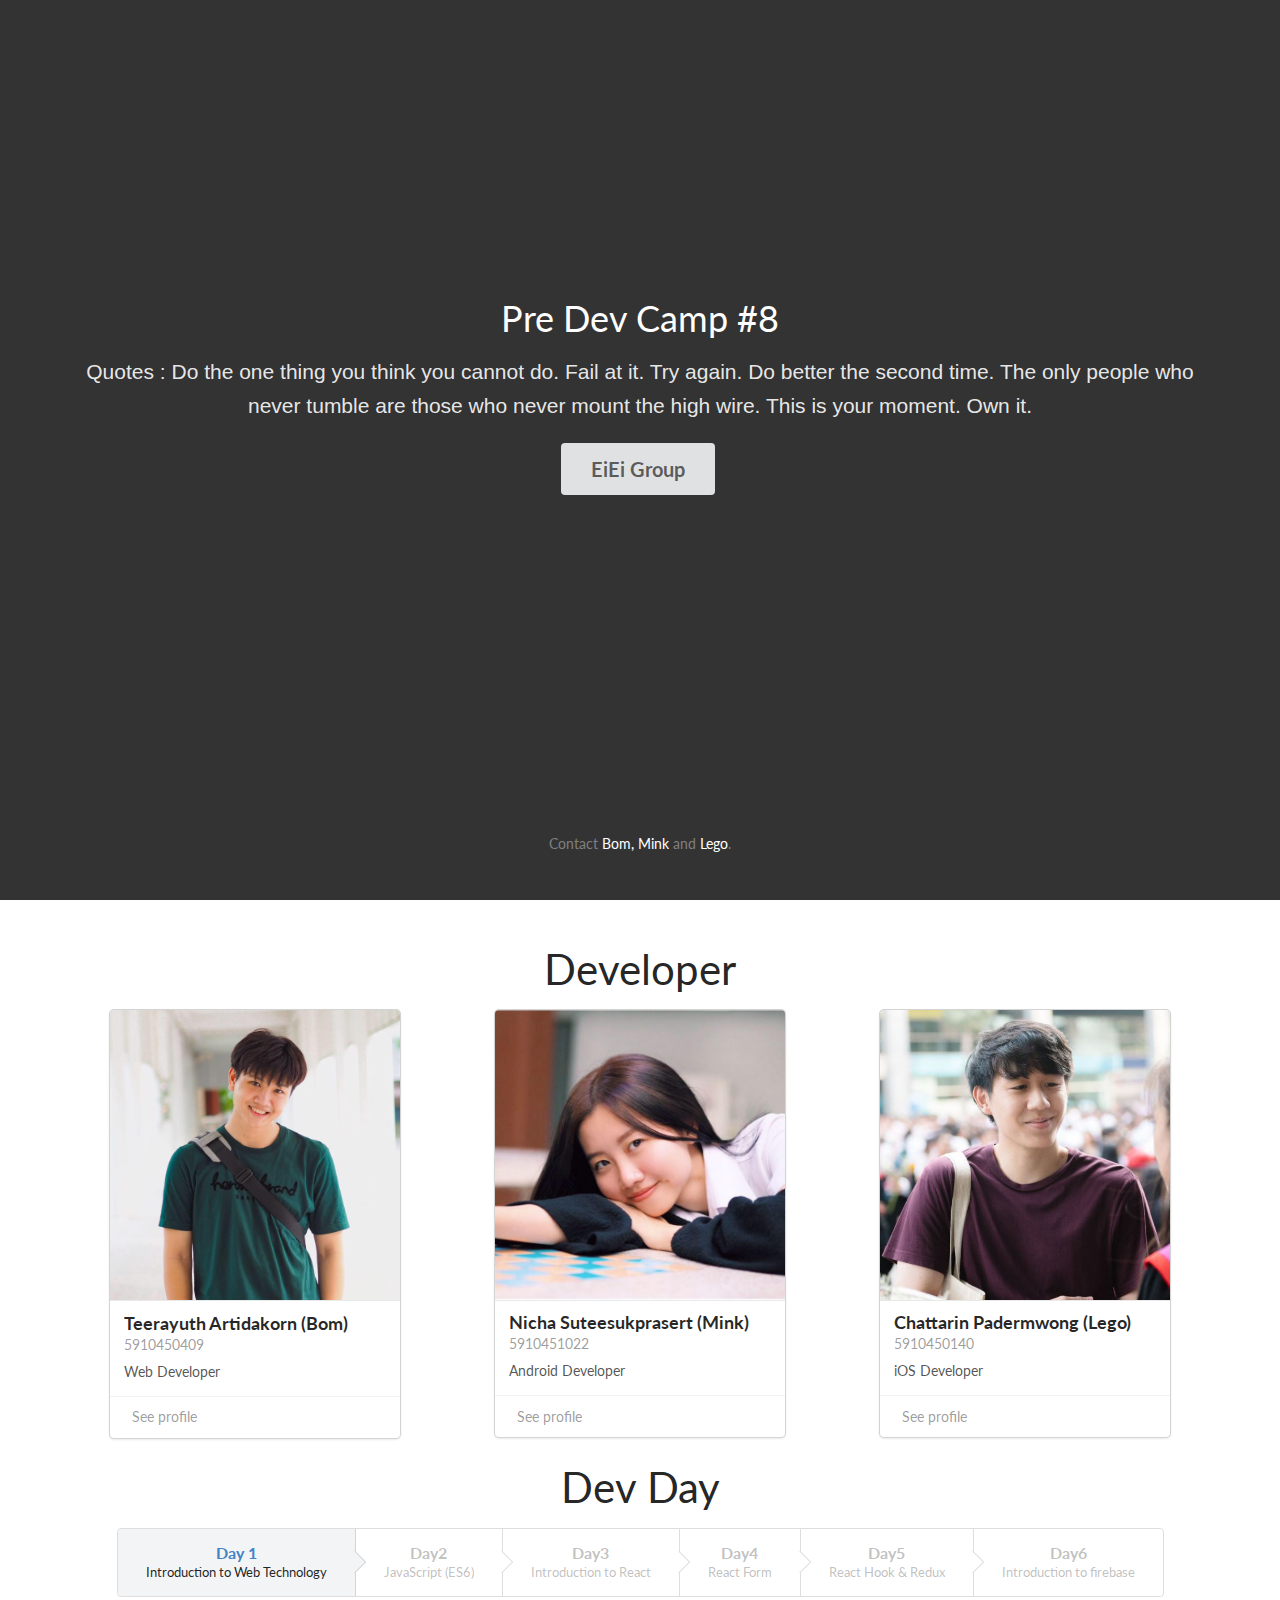
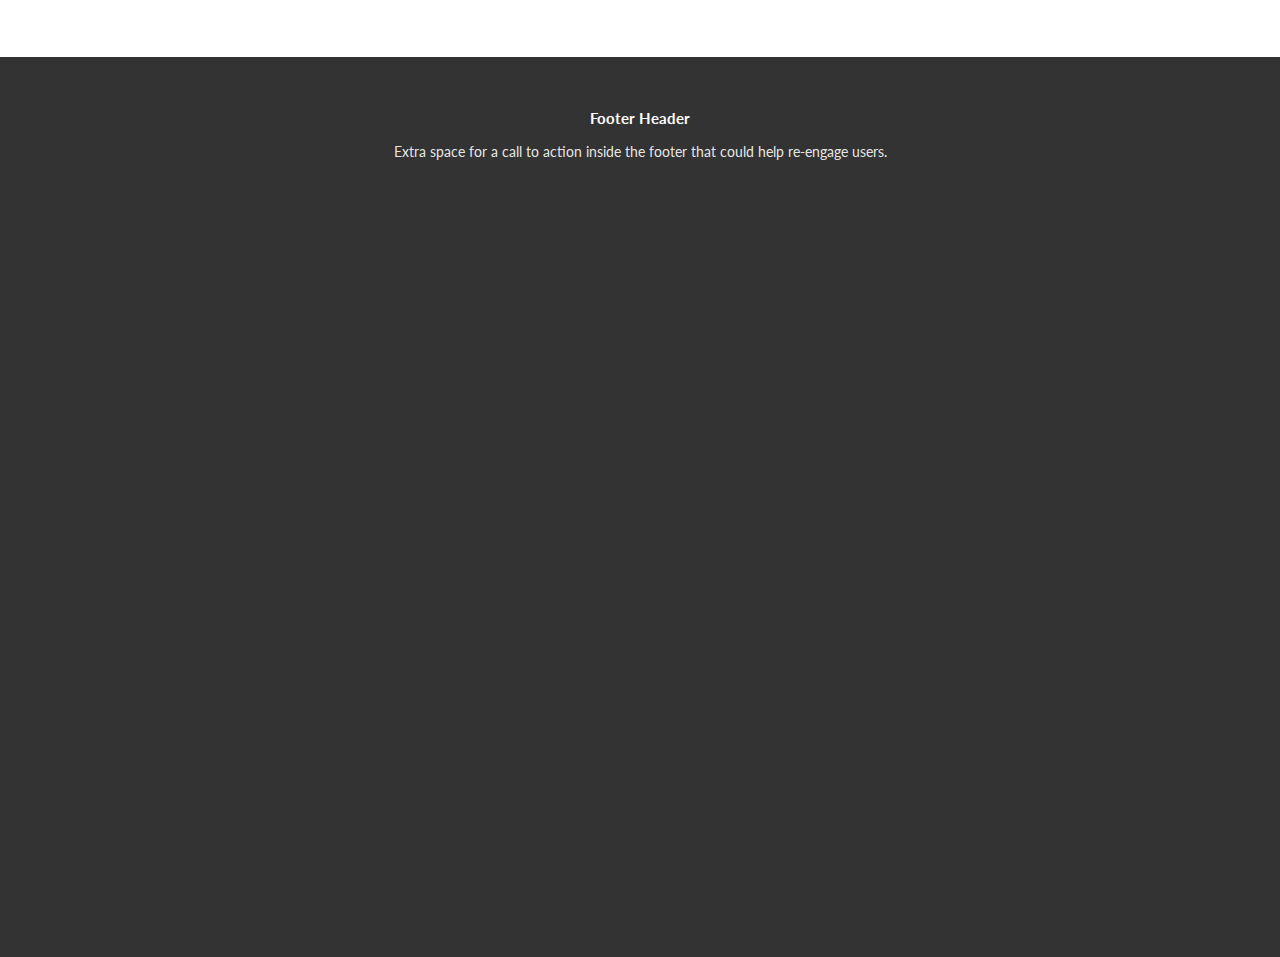
<file: index.html>
<!DOCTYPE html>
<html lang="en">
    <head>
        <meta charset="UTF-8">
        <meta name="viewport" content="width=device-width, initial-scale=1.0">
        <link rel="stylesheet" type="text/css" href="index.css">
        <title>Pre DevCamp #8</title>
        <link rel="stylesheet" href="./semantic.min.css">
        <link
            rel="stylesheet"
            href="https://use.fontawesome.com/releases/v5.7.2/css/all.css"
            integrity="sha384-fnmOCqbTlWIlj8LyTjo7mOUStjsKC4pOpQbqyi7RrhN7udi9RwhKkMHpvLbHG9Sr"
            crossorigin="anonymous">
        <script src="./semantic.min.js"></script>
        <script src="https://ajax.googleapis.com/ajax/libs/jquery/3.4.1/jquery.min.js"></script>
    </head>
    <body>
        <!-- <div class="centered"> <img class="picProfile" src="img/BG-car.jpg"> <table
        class="infotable"> <tr> <th class="topic">Name</th> <td>Nicha</td> </tr> <tr>
        <th class="topic">Surname</th> <td>Suteesukprasert</td> </tr> <tr> <th
        class="topic">Favorite Food</th> <td>Sushi</td> </tr> </table> <button
        type="button" class="btn btn-outline-danger">Danger</button> </div> <style>
        .centered { position: absolute; background-color: #F69EA5; width: 500px;
        text-align: center; top: 50% ; left: 50%; margin-left: -250px; margin-top:
        -250px; box-shadow: 4px 4px 4px rgba(38, 38, 38, 0.1); } .picProfile { width:
        100px; height: 100px; border-radius: 100px; margin-top: 30px; } .topic{ padding:
        15px; } .infotable{ margin-top: 30px; margin-bottom: 20px; margin-right: 20px;
        margin-left: 20px; width: 100%; text-align: left; font-family: monospace;
        font-size: 20px; } .centered:hover { background-color: #F98891; box-shadow: 4px
        4px 4px rgba(38, 38, 38, 0.5); } </style> -->
        <div id="home" class="ui inverted vertical center aligned segment">
            <div class="ui content container">
                <h1 class="ui inverted header">Pre Dev Camp #8</h1>
                <p>
                    Quotes : Do the one thing you think you cannot do. Fail at it. Try again. Do
                    better the second time. The only people who never tumble are those who never
                    mount the high wire. This is your moment. Own it.
                </p>
                <div class="ui huge button">EiEi Group</div>
            </div>
            <footer class="ui inverted vertical segment">
                Contact
                <a href="#contact">
                    Bom,
                </a>
                <a href="#contact">
                    Mink
                </a>
                and
                <a href="#contact">Lego</a>.
            </footer>
        </div>
        <div class="ui container">
            <h1>Developer</h1>
            <div class="ui three column stackable grid">

                <div class="column" href="#">
                    <div class="ui centered card">
                        <div class="image">
                            <img src="./img/bom.jpg">
                        </div>
                        <div class="content">
                            <a class="header">Teerayuth Artidakorn (Bom)</a>
                            <div class="meta">
                                <span class="date">5910450409</span>
                            </div>
                            <div class="description">
                                Web Developer
                            </div>
                        </div>
                        <div class="extra content">
                            <a href="./bominfo/index.html">
                                <i class="fas fa-user"></i>&nbsp; See profile
                            </a>
                        </div>
                    </div>
                    <!-- <img class="ui medium circular image fluid" src="./img/bom.jpg">
                    <h3>Teerayuth Artidakorn</h3> <h3>5910450409</h3> -->
                </div>
                <div class="column" href="#">
                    <div class="ui centered card">
                        <div class="image">
                            <img src="./img/mink.JPG">
                        </div>
                        <div class="content">
                            <a class="header">Nicha Suteesukprasert (Mink)</a>
                            <div class="meta">
                                <span class="date">5910451022</span>
                            </div>
                            <div class="description">
                                Android Developer
                            </div>
                        </div>
                        <div class="extra content">
                            <a href="./minkinfo/index.html">
                                <i class="fas fa-user"></i>&nbsp; See profile
                            </a>
                        </div>
                    </div>
                    <!-- <img class="ui medium circular image fluid" src="./img/mink.JPG"> <h3>Nicha
                    Suteesukprasert</h3> <h3>5910451022</h3> -->
                </div>

                <div class="column" href="#">
                    <div class="ui centered card">
                        <div class="image">
                            <img src="./img/lego.JPG">
                        </div>
                        <div class="content">
                            <a class="header">Chattarin Padermwong (Lego)</a>
                            <div class="meta">
                                <span class="date">5910450140</span>
                            </div>
                            <div class="description">
                                iOS Developer
                            </div>
                        </div>
                        <div class="extra content">
                            <a href="./legoinfo/index.html">
                                <i class="fas fa-user"></i>&nbsp; See profile
                            </a>
                        </div>
                    </div>
                    <!-- <img class="ui medium circular image fluid" src="./img/lego.JPG">
                    <h3>Chattarin Padermwong</h3> <h3>5910450140</h3> -->
                </div>
            </div>
            <h1>Dev Day</h1>
            <center>
                <div class="ui steps">
                <div class="active step">
                    
                    <div class="content">
                        <div class="title">Day 1</div>
                        <div class="description">Introduction to Web Technology</div>
                    </div>
                </div>
                <div class="disabled step">
                    
                    <div class="content">
                        <div class="title">Day2</div>
                        <div class="description">JavaScript (ES6)</div>
                    </div>
                </div>
                <div class="disabled step">
                    
                    <div class="content">
                        <div class="title">Day3</div>
                        <div class="description">Introduction to React</div>
                    </div>
                </div>
                <div class="disabled step">
                    
                    <div class="content">
                        <div class="title">Day4</div>
                        <div class="description">React Form</div>
                    </div>
                </div>
                <div class="disabled step">
                    
                    <div class="content">
                        <div class="title">Day5</div>
                        <div class="description">React Hook & Redux</div>
                    </div>
                </div>
                <div class="disabled step">
                    
                    <div class="content">
                        <div class="title">Day6</div>
                        <div class="description">Introduction to firebase</div>
                    </div>
                </div>
            </div>
        </div>
    </div>
</center>
    <br><br><br>
    <div class="ui inverted vertical footer segment">
        <br><br>
        <div class="ui center aligned container">
          
            
            <div class="seven wide column">
              <h4 class="ui inverted header">Footer Header</h4>
              <p>Extra space for a call to action inside the footer that could help re-engage users.</p>
            </div>
         
          
          
        </div>
    </div>

</body>
</html>
</file>
<file: index.css>
body > .ui.container {
    margin-top: 3em;
}
iframe {
    border: none;
    width: calc(100% + 2em);
    margin: 0 -1em;
    height: 300px;
}
iframe html {
    overflow: hidden;
}
iframe body {
    padding: 0;
}

.ui.container > h1 {
    font-size: 3em;
    text-align: center;
    font-weight: normal;
}
.ui.container > h2.dividing.header {
    font-size: 2em;
    font-weight: normal;
    margin: 4em 0 3em;
}

.ui.table {
    table-layout: fixed;
}


#skill-bar-wrapper {
    font-size: 18px;
}

.skillbar-container {
  position:relative;
  display:block;
  margin-bottom: 15px;   
  width: 100%;
  background-color: #666463;
  background-color: rgba(255,255,255,.1);
  height:35px;
  height:5px;
}
  
.skills {
  height:35px;
  height:5px;
  width:0px;
}

  @media only screen and (min-width: 768px) {

    nav.ui.container .ui.header {
      float: left;
      margin-top: 12px;
    }

    nav.ui.container .ui.inverted.compact.menu {
      float: right;
    }
  }

  .ui.inverted.vertical.center.aligned.segment {
    padding-top: 36px;
  }

  nav.ui.container .ui.inverted.compact.menu {
    background-color: rgb(51, 51, 51);
  }

  nav.ui.container .ui.inverted.compact.menu .item {
    padding-bottom: 0;
  }

  nav.ui.container .ui.inverted.compact.menu .item {
    font-size: 16px;
    padding-left: 0px;
    padding-right: 0px;
    padding-bottom: 14px;
    margin-left: 16px;
    margin-right: 16px;
    border-radius: 0;
  }

  nav.ui.container .ui.inverted.compact.menu .active.item {
    background-color: inherit;
    border-bottom-color: white;
    border-bottom-style: solid;
    border-bottom-width: 2px;
  }

  .ui.inverted.vertical.segment {
    height: 100vh;
    background-color: rgb(51, 51, 51);
  }

  .ui.content.container {
    height: 300px;
    position: absolute;
    top: 0;
    bottom: 0;
    left: 0;
    right: 0;
    margin: auto;
  }

  .ui.content.container h1.header {
    font-size: 36px;
  }

  .ui.content.container p {
    font-size: 21px;
    line-height: 1.6;
    font-weight: 300;
    font-family: "Helvetica Neue", Helvetica, Arial, sans-serif;
  }

  .ui.inverted.vertical.segment footer.ui.segment {
    height: 80px;
    width: 100%;
    position: absolute;
    bottom: 0;
    color: gray;
  }

  .ui.inverted.vertical.segment footer.ui.segment a {
    color: white;
  }

  /*Footer*/

  .footer.segment {
    padding: 5em 0em;
  }

  .footer.secondary.pointing.menu .toc.item {
    display: none;
  }
</file>
